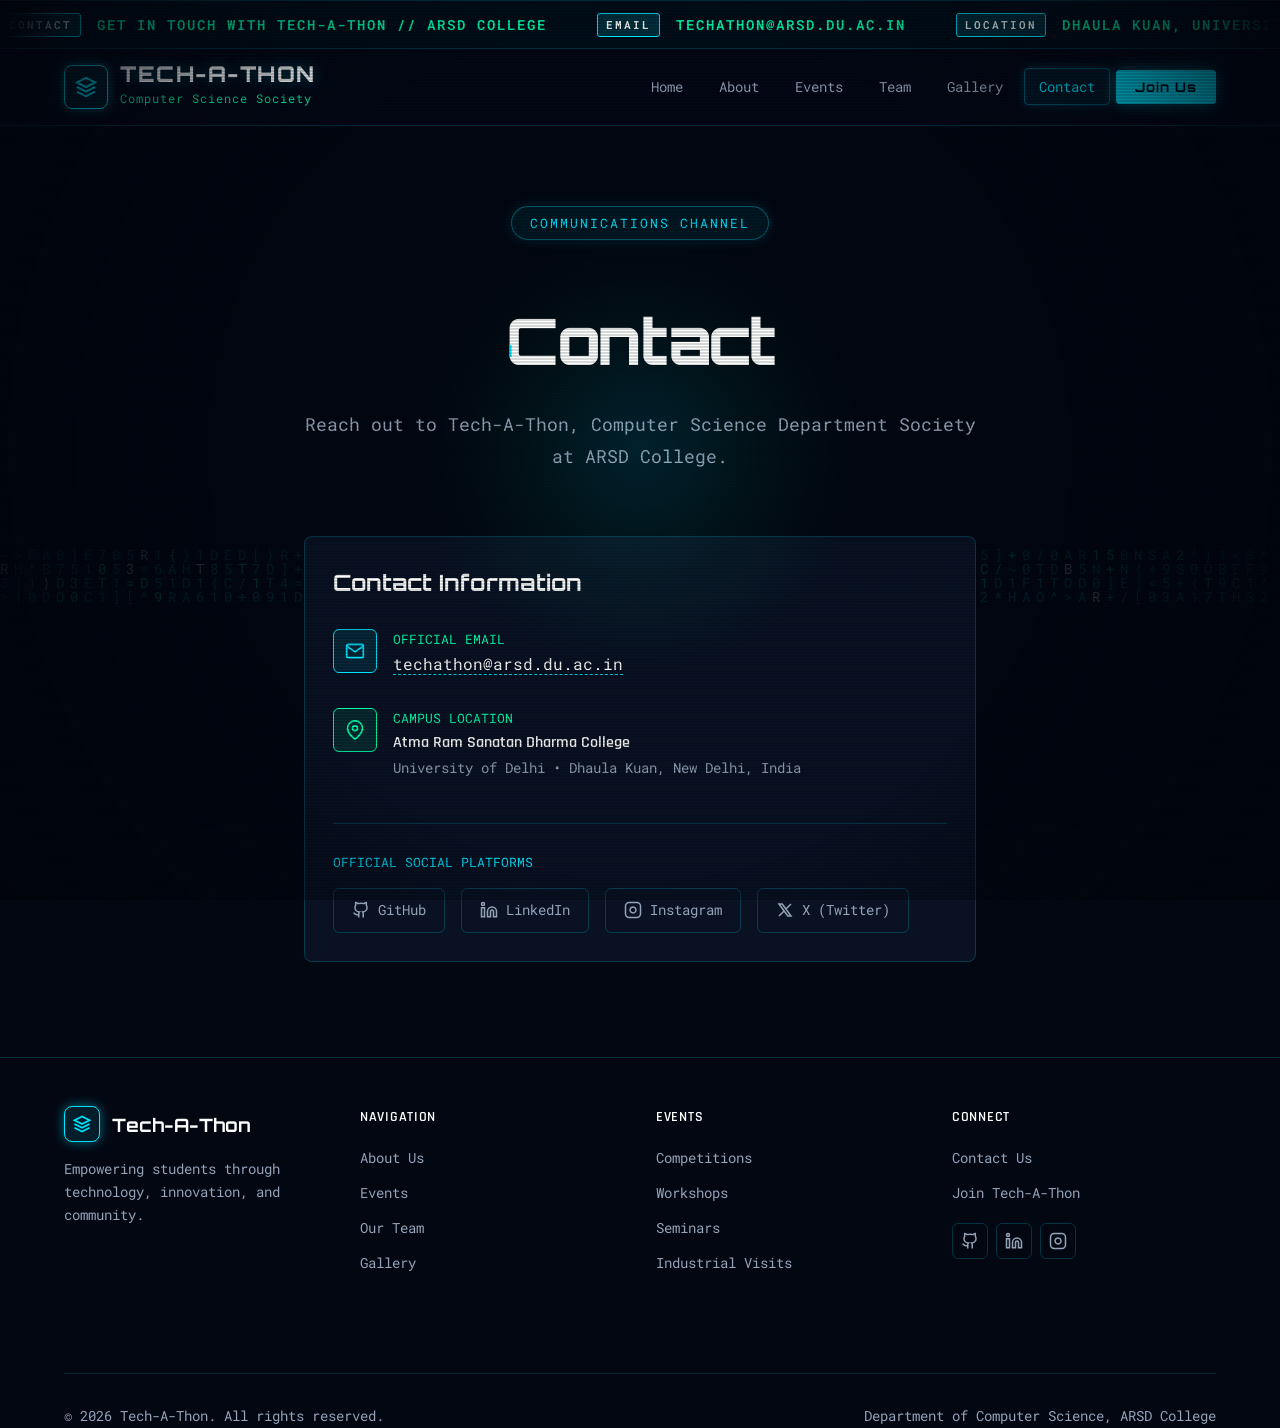
<file: contact.html>
<!DOCTYPE html>
<html lang="en" class="dark">
<head>
  <meta charset="utf-8">
  <meta name="viewport" content="width=device-width, initial-scale=1">
  <title>Contact - Tech-A-Thon - Computer Science Department Society</title>
  <meta name="description" content="Contact Tech-A-Thon, Computer Science Department Society of ARSD College, University of Delhi.">
  <link rel="icon" href="images/favicon.ico" type="image/x-icon" sizes="16x16">
  <link rel="stylesheet" href="cyber.css">
</head>
<body class="min-h-screen bg-background font-body antialiased">

  <!-- Interactive Cursor Glow & Matrix Rain Canvas -->
  <div id="cursor-glow"></div>
  <canvas id="matrix-canvas"></canvas>
  <div class="scanlines"></div>
  <div class="vignette"></div>
  <div class="cyber-grid-floor"></div>

  <!-- Crazy Infinite Moving Text Stream Top -->
  <div class="marquee-container">
    <div class="marquee-content">
      <span class="marquee-item"><span class="marquee-badge">CONTACT</span> GET IN TOUCH WITH TECH-A-THON // ARSD COLLEGE</span>
      <span class="marquee-item"><span class="marquee-badge">EMAIL</span> TECHATHON@ARSD.DU.AC.IN</span>
      <span class="marquee-item"><span class="marquee-badge">LOCATION</span> DHAULA KUAN, UNIVERSITY OF DELHI, NEW DELHI</span>
      <span class="marquee-item"><span class="marquee-badge">MOTTO</span> THINK. BUILD. EVOLVE.</span>
    </div>
  </div>

  <div class="page-wrapper">
    <!-- Header Navigation -->
    <header class="cyber-nav">
      <div class="container nav-container">
        <a href="index.html" class="brand-link">
          <div class="brand-logo-hex">
            <svg width="22" height="22" viewBox="0 0 24 24" fill="none" stroke="currentColor" stroke-width="2.2">
              <polygon points="12 2 2 7 12 12 22 7 12 2"></polygon>
              <polyline points="2 17 12 22 22 17"></polyline>
              <polyline points="2 12 12 17 22 12"></polyline>
            </svg>
          </div>
          <div>
            <span class="brand-title">Tech-A-Thon</span>
            <span class="brand-subtitle">Computer Science Society</span>
          </div>
        </a>

        <button class="mobile-toggle" aria-label="Toggle Navigation">&#9776;</button>

        <nav>
          <ul class="nav-menu">
            <li><a href="index.html" class="nav-link">Home</a></li>
            <li><a href="about.html" class="nav-link">About</a></li>
            <li><a href="events.html" class="nav-link">Events</a></li>
            <li><a href="team.html" class="nav-link">Team</a></li>
            <li><a href="gallery.html" class="nav-link">Gallery</a></li>
            <li><a href="contact.html" class="nav-link active">Contact</a></li>
            <li><a href="join-us.html" class="nav-cta">Join Us</a></li>
          </ul>
        </nav>
      </div>
    </header>

    <main style="flex: 1;">
      <!-- Hero Header -->
      <section style="padding: 4.5rem 0 2rem; text-align: center;">
        <div class="container">
          <div style="margin-bottom: 1.75rem;">
            <div class="section-tag scroll-reveal">COMMUNICATIONS CHANNEL</div>
          </div>
          <h1 class="glitch-text scroll-reveal" data-text="Contact" style="font-size: clamp(2.5rem, 5vw, 4.5rem); margin-bottom: 1.75rem;">
            Contact
          </h1>
          <p class="scroll-reveal delay-1" style="font-family: var(--font-mono); color: var(--muted-foreground); max-width: 700px; margin: 0 auto; font-size: 1.125rem; line-height: 1.75;">
            Reach out to Tech-A-Thon, Computer Science Department Society at ARSD College.
          </p>
        </div>
      </section>

      <!-- Exact Contact Information & Social Channels -->
      <section style="padding: 2rem 0 6rem;">
        <div class="container" style="max-width: 720px;">
          <div class="cyber-card scroll-reveal">
            <h3 style="font-family: var(--font-headline); font-size: 1.4rem; color: #fff; margin-bottom: 1.75rem;">Contact Information</h3>

            <div style="display: flex; flex-direction: column; gap: 1.75rem;">
              
              <div style="display: flex; gap: 16px; align-items: flex-start;">
                <div style="width: 44px; height: 44px; border-radius: 6px; background: rgba(0, 229, 255, 0.1); border: 1px solid var(--primary); display: flex; align-items: center; justify-content: center; color: var(--primary); flex-shrink: 0;">
                  <svg width="20" height="20" viewBox="0 0 24 24" fill="none" stroke="currentColor" stroke-width="2"><path d="M4 4h16c1.1 0 2 .9 2 2v12c0 1.1-.9 2-2 2H4c-1.1 0-2-.9-2-2V6c0-1.1.9-2 2-2z"></path><polyline points="22,6 12,13 2,6"></polyline></svg>
                </div>
                <div>
                  <div style="font-family: var(--font-mono); font-size: 0.8rem; color: var(--emerald); margin-bottom: 2px;">OFFICIAL EMAIL</div>
                  <a href="https://mail.google.com/mail/?view=cm&fs=1&to=techathon@arsd.du.ac.in&su=Tech-A-Thon%20Contact%20Query" target="_blank" rel="noopener noreferrer" style="color: #fff; text-decoration: none; font-family: var(--font-mono); font-size: 1rem; border-bottom: 1px dashed var(--primary);">techathon@arsd.du.ac.in</a>
                </div>
              </div>

              <div style="display: flex; gap: 16px; align-items: flex-start;">
                <div style="width: 44px; height: 44px; border-radius: 6px; background: rgba(0, 255, 170, 0.1); border: 1px solid var(--emerald); display: flex; align-items: center; justify-content: center; color: var(--emerald); flex-shrink: 0;">
                  <svg width="20" height="20" viewBox="0 0 24 24" fill="none" stroke="currentColor" stroke-width="2"><path d="M21 10c0 7-9 13-9 13s-9-6-9-13a9 9 0 0 1 18 0z"></path><circle cx="12" cy="10" r="3"></circle></svg>
                </div>
                <div>
                  <div style="font-family: var(--font-mono); font-size: 0.8rem; color: var(--emerald); margin-bottom: 2px;">CAMPUS LOCATION</div>
                  <div style="color: #fff; font-size: 1rem; font-weight: 600;">Atma Ram Sanatan Dharma College</div>
                  <div style="color: var(--muted-foreground); font-size: 0.9rem; font-family: var(--font-mono);">University of Delhi &bull; Dhaula Kuan, New Delhi, India</div>
                </div>
              </div>

              <div style="margin-top: 1rem; border-top: 1px solid var(--border); padding-top: 1.75rem;">
                <div style="font-family: var(--font-mono); font-size: 0.8rem; color: var(--primary); margin-bottom: 1rem;">OFFICIAL SOCIAL PLATFORMS</div>
                <div style="display: flex; gap: 1rem; flex-wrap: wrap;">
                  <a href="https://github.com/techathon-arsd" target="_blank" rel="noreferrer" class="social-btn" style="padding: 10px 18px; gap: 8px; font-family: var(--font-mono); font-size: 0.88rem;">
                    <svg width="18" height="18" viewBox="0 0 24 24" fill="none" stroke="currentColor" stroke-width="2"><path d="M15 22v-4a4.8 4.8 0 0 0-1-3.5c3 0 6-2 6-5.5.08-1.25-.27-2.48-1-3.5.28-1.15.28-2.35 0-3.5 0 0-1 0-3 1.5-2.64-.5-5.36-.5-8 0C6 2 5 2 5 2c-.3 1.15-.3 2.35 0 3.5A5.403 5.403 0 0 0 4 9c0 3.5 3 5.5 6 5.5-.39.49-.68 1.05-.85 1.65-.17.6-.22 1.23-.15 1.85v4"></path><path d="M9 18c-4.51 2-5-2-7-2"></path></svg>
                    GitHub
                  </a>
                  <a href="https://www.linkedin.com/in/techathon-arsd-62995b268/" target="_blank" rel="noreferrer" class="social-btn" style="padding: 10px 18px; gap: 8px; font-family: var(--font-mono); font-size: 0.88rem;">
                    <svg width="18" height="18" viewBox="0 0 24 24" fill="none" stroke="currentColor" stroke-width="2"><path d="M16 8a6 6 0 0 1 6 6v7h-4v-7a2 2 0 0 0-2-2 2 2 0 0 0-2 2v7h-4v-7a6 6 0 0 1 6-6z"></path><rect width="4" height="12" x="2" y="9"></rect><circle cx="4" cy="4" r="2"></circle></svg>
                    LinkedIn
                  </a>
                  <a href="https://www.instagram.com/techathonarsd/" target="_blank" rel="noreferrer" class="social-btn" style="padding: 10px 18px; gap: 8px; font-family: var(--font-mono); font-size: 0.88rem;">
                    <svg width="18" height="18" viewBox="0 0 24 24" fill="none" stroke="currentColor" stroke-width="2"><rect width="20" height="20" x="2" y="2" rx="5" ry="5"></rect><path d="M16 11.37A4 4 0 1 1 12.63 8 4 4 0 0 1 16 11.37z"></path><line x1="17.5" x2="17.51" y1="6.5" y2="6.5"></line></svg>
                    Instagram
                  </a>
                  <a href="https://x.com/techathonarsd/" target="_blank" rel="noreferrer" class="social-btn" style="padding: 10px 18px; gap: 8px; font-family: var(--font-mono); font-size: 0.88rem;">
                    <svg width="18" height="18" viewBox="0 0 24 24" fill="none" stroke="currentColor" stroke-width="2"><path d="M4 4l11.733 16h4.267l-11.733 -16z"></path><path d="M4 20l6.768 -6.768m2.46 -2.46l6.772 -6.772"></path></svg>
                    X (Twitter)
                  </a>
                </div>
              </div>

            </div>
          </div>
        </div>
      </section>

    </main>

    <!-- Footer -->
    <footer class="cyber-footer">
      <div class="container">
        <div class="footer-grid">
          
          <div class="space-y-4">
            <div style="display: flex; align-items: center; gap: 12px; margin-bottom: 1rem;">
              <div class="brand-logo-hex" style="width: 36px; height: 36px;">
                <svg width="18" height="18" viewBox="0 0 24 24" fill="none" stroke="currentColor" stroke-width="2.2">
                  <polygon points="12 2 2 7 12 12 22 7 12 2"></polygon>
                  <polyline points="2 17 12 22 22 17"></polyline>
                  <polyline points="2 12 12 17 22 12"></polyline>
                </svg>
              </div>
              <span style="font-family: var(--font-headline); font-size: 1.15rem; font-weight: 700; color: #fff;">Tech-A-Thon</span>
            </div>
            <p style="font-family: var(--font-mono); font-size: 0.85rem; color: var(--muted-foreground); line-height: 1.7;">
              Empowering students through technology, innovation, and community.
            </p>
          </div>

          <div>
            <h4 class="footer-heading" style="margin-bottom: 1rem;">Navigation</h4>
            <ul class="footer-links">
              <li><a href="about.html">About Us</a></li>
              <li><a href="events.html">Events</a></li>
              <li><a href="team.html">Our Team</a></li>
              <li><a href="gallery.html">Gallery</a></li>
            </ul>
          </div>

          <div>
            <h4 class="footer-heading" style="margin-bottom: 1rem;">Events</h4>
            <ul class="footer-links">
              <li><a href="events.html?type=Competition">Competitions</a></li>
              <li><a href="events.html?type=Workshop">Workshops</a></li>
              <li><a href="events.html?type=Seminar">Seminars</a></li>
              <li><a href="events.html?type=Visit">Industrial Visits</a></li>
            </ul>
          </div>

          <div>
            <h4 class="footer-heading" style="margin-bottom: 1rem;">Connect</h4>
            <ul class="footer-links">
              <li><a href="contact.html">Contact Us</a></li>
              <li><a href="join-us.html">Join Tech-A-Thon</a></li>
            </ul>
            <div style="display: flex; gap: 0.5rem; margin-top: 1rem;">
              <a href="https://github.com/techathon-arsd" target="_blank" rel="noreferrer" class="social-btn" aria-label="GitHub">
                <svg width="18" height="18" viewBox="0 0 24 24" fill="none" stroke="currentColor" stroke-width="2"><path d="M15 22v-4a4.8 4.8 0 0 0-1-3.5c3 0 6-2 6-5.5.08-1.25-.27-2.48-1-3.5.28-1.15.28-2.35 0-3.5 0 0-1 0-3 1.5-2.64-.5-5.36-.5-8 0C6 2 5 2 5 2c-.3 1.15-.3 2.35 0 3.5A5.403 5.403 0 0 0 4 9c0 3.5 3 5.5 6 5.5-.39.49-.68 1.05-.85 1.65-.17.6-.22 1.23-.15 1.85v4"></path><path d="M9 18c-4.51 2-5-2-7-2"></path></svg>
              </a>
              <a href="https://www.linkedin.com/in/techathon-arsd-62995b268/" target="_blank" rel="noreferrer" class="social-btn" aria-label="LinkedIn">
                <svg width="18" height="18" viewBox="0 0 24 24" fill="none" stroke="currentColor" stroke-width="2"><path d="M16 8a6 6 0 0 1 6 6v7h-4v-7a2 2 0 0 0-2-2 2 2 0 0 0-2 2v7h-4v-7a6 6 0 0 1 6-6z"></path><rect width="4" height="12" x="2" y="9"></rect><circle cx="4" cy="4" r="2"></circle></svg>
              </a>
              <a href="https://www.instagram.com/techathonarsd/" target="_blank" rel="noreferrer" class="social-btn" aria-label="Instagram">
                <svg width="18" height="18" viewBox="0 0 24 24" fill="none" stroke="currentColor" stroke-width="2"><rect width="20" height="20" x="2" y="2" rx="5" ry="5"></rect><path d="M16 11.37A4 4 0 1 1 12.63 8 4 4 0 0 1 16 11.37z"></path><line x1="17.5" x2="17.51" y1="6.5" y2="6.5"></line></svg>
              </a>
            </div>
          </div>

        </div>

        <div class="footer-bottom">
          <p style="font-family: var(--font-mono); font-size: 0.85rem; color: var(--muted-foreground);">
            &copy; <span id="year">2026</span> Tech-A-Thon. All rights reserved.
          </p>
          <p style="font-family: var(--font-mono); font-size: 0.85rem; color: var(--muted-foreground);">
            Department of Computer Science, ARSD College
          </p>
        </div>
      </div>
    </footer>
  </div>

  <script src="cyber.js"></script>
  <script>
    document.getElementById('year').textContent = new Date().getFullYear();
  </script>
</body>
</html>
</file>
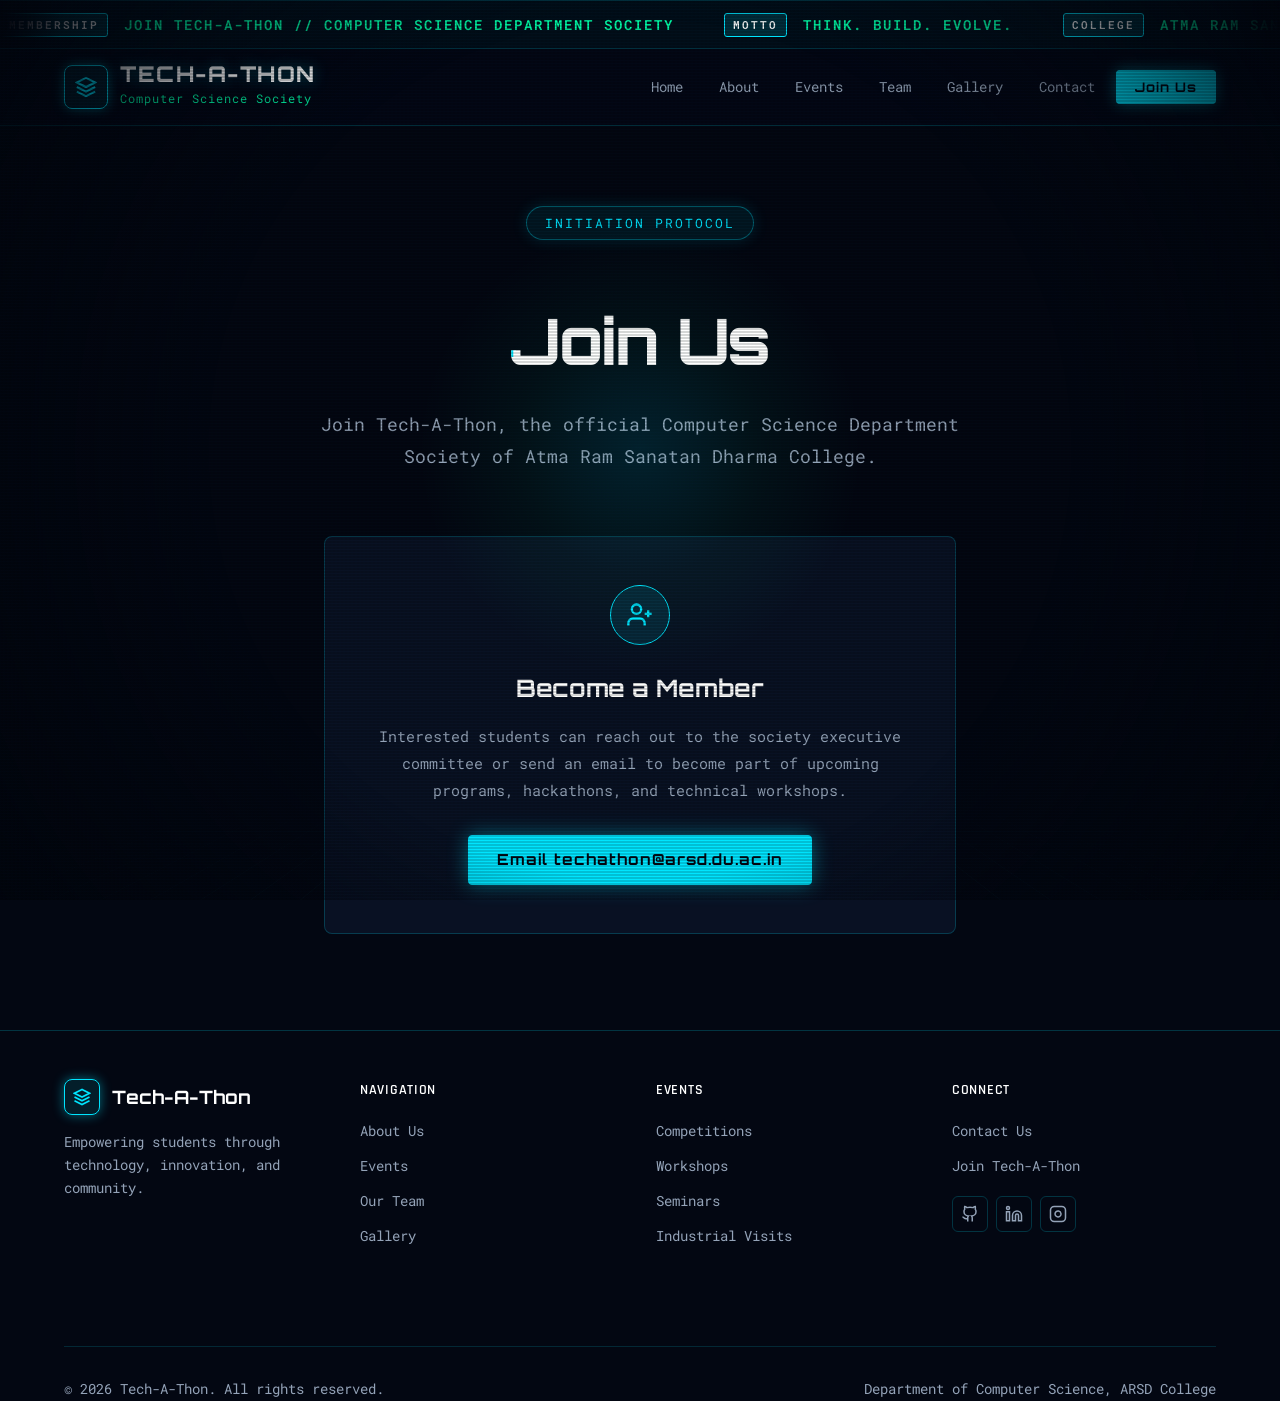
<file: join-us.html>
<!DOCTYPE html>
<html lang="en" class="dark">
<head>
  <meta charset="utf-8">
  <meta name="viewport" content="width=device-width, initial-scale=1">
  <title>Join Us - Tech-A-Thon - Computer Science Department Society</title>
  <meta name="description" content="Join Tech-A-Thon, Computer Science Department Society of ARSD College, University of Delhi.">
  <link rel="icon" href="images/favicon.ico" type="image/x-icon" sizes="16x16">
  <link rel="stylesheet" href="cyber.css">
</head>
<body class="min-h-screen bg-background font-body antialiased">

  <!-- Interactive Cursor Glow & Matrix Rain Canvas -->
  <div id="cursor-glow"></div>
  <canvas id="matrix-canvas"></canvas>
  <div class="scanlines"></div>
  <div class="vignette"></div>
  <div class="cyber-grid-floor"></div>

  <!-- Crazy Infinite Moving Text Stream Top -->
  <div class="marquee-container">
    <div class="marquee-content">
      <span class="marquee-item"><span class="marquee-badge">MEMBERSHIP</span> JOIN TECH-A-THON // COMPUTER SCIENCE DEPARTMENT SOCIETY</span>
      <span class="marquee-item"><span class="marquee-badge">MOTTO</span> THINK. BUILD. EVOLVE.</span>
      <span class="marquee-item"><span class="marquee-badge">COLLEGE</span> ATMA RAM SANATAN DHARMA COLLEGE // UNIVERSITY OF DELHI</span>
    </div>
  </div>

  <div class="page-wrapper">
    <!-- Header Navigation -->
    <header class="cyber-nav">
      <div class="container nav-container">
        <a href="index.html" class="brand-link">
          <div class="brand-logo-hex">
            <svg width="22" height="22" viewBox="0 0 24 24" fill="none" stroke="currentColor" stroke-width="2.2">
              <polygon points="12 2 2 7 12 12 22 7 12 2"></polygon>
              <polyline points="2 17 12 22 22 17"></polyline>
              <polyline points="2 12 12 17 22 12"></polyline>
            </svg>
          </div>
          <div>
            <span class="brand-title">Tech-A-Thon</span>
            <span class="brand-subtitle">Computer Science Society</span>
          </div>
        </a>

        <button class="mobile-toggle" aria-label="Toggle Navigation">&#9776;</button>

        <nav>
          <ul class="nav-menu">
            <li><a href="index.html" class="nav-link">Home</a></li>
            <li><a href="about.html" class="nav-link">About</a></li>
            <li><a href="events.html" class="nav-link">Events</a></li>
            <li><a href="team.html" class="nav-link">Team</a></li>
            <li><a href="gallery.html" class="nav-link">Gallery</a></li>
            <li><a href="contact.html" class="nav-link">Contact</a></li>
            <li><a href="join-us.html" class="nav-cta active">Join Us</a></li>
          </ul>
        </nav>
      </div>
    </header>

    <main style="flex: 1;">
      <!-- Hero Header -->
      <section style="padding: 4.5rem 0 2rem; text-align: center;">
        <div class="container">
          <div style="margin-bottom: 1.75rem;">
            <div class="section-tag scroll-reveal">INITIATION PROTOCOL</div>
          </div>
          <h1 class="glitch-text scroll-reveal" data-text="Join Us" style="font-size: clamp(2.5rem, 5vw, 4.5rem); margin-bottom: 1.75rem;">
            Join Us
          </h1>
          <p class="scroll-reveal delay-1" style="font-family: var(--font-mono); color: var(--muted-foreground); max-width: 700px; margin: 0 auto; font-size: 1.125rem; line-height: 1.75;">
            Join Tech-A-Thon, the official Computer Science Department Society of Atma Ram Sanatan Dharma College.
          </p>
        </div>
      </section>

      <!-- Connect / Join Details -->
      <section style="padding: 2rem 0 6rem;">
        <div class="container" style="max-width: 680px;">
          <div class="cyber-card scroll-reveal" style="text-align: center; padding: 3rem 2rem;">
            <div style="width: 60px; height: 60px; border-radius: 50%; background: rgba(0, 229, 255, 0.1); border: 1px solid var(--primary); display: flex; align-items: center; justify-content: center; margin: 0 auto 1.5rem; color: var(--primary);">
              <svg width="28" height="28" viewBox="0 0 24 24" fill="none" stroke="currentColor" stroke-width="2"><path d="M16 21v-2a4 4 0 0 0-4-4H6a4 4 0 0 0-4 4v2"></path><circle cx="9" cy="7" r="4"></circle><line x1="19" y1="8" x2="19" y2="14"></line><line x1="22" y1="11" x2="16" y2="11"></line></svg>
            </div>
            <h3 style="font-family: var(--font-headline); font-size: 1.5rem; color: #fff; margin-bottom: 1rem;">
              Become a Member
            </h3>
            <p style="font-family: var(--font-mono); color: var(--muted-foreground); margin-bottom: 2rem; line-height: 1.75; font-size: 0.95rem;">
              Interested students can reach out to the society executive committee or send an email to become part of upcoming programs, hackathons, and technical workshops.
            </p>
            <a href="https://mail.google.com/mail/?view=cm&fs=1&to=techathon@arsd.du.ac.in&su=Tech-A-Thon%20Membership%20Inquiry" target="_blank" rel="noopener noreferrer" class="btn-cyber-primary" style="font-size: 0.95rem; padding: 12px 28px;">
              Email techathon@arsd.du.ac.in
            </a>
          </div>
        </div>
      </section>
    </main>

    <!-- Footer -->
    <footer class="cyber-footer">
      <div class="container">
        <div class="footer-grid">
          
          <div class="space-y-4">
            <div style="display: flex; align-items: center; gap: 12px; margin-bottom: 1rem;">
              <div class="brand-logo-hex" style="width: 36px; height: 36px;">
                <svg width="18" height="18" viewBox="0 0 24 24" fill="none" stroke="currentColor" stroke-width="2.2">
                  <polygon points="12 2 2 7 12 12 22 7 12 2"></polygon>
                  <polyline points="2 17 12 22 22 17"></polyline>
                  <polyline points="2 12 12 17 22 12"></polyline>
                </svg>
              </div>
              <span style="font-family: var(--font-headline); font-size: 1.15rem; font-weight: 700; color: #fff;">Tech-A-Thon</span>
            </div>
            <p style="font-family: var(--font-mono); font-size: 0.85rem; color: var(--muted-foreground); line-height: 1.7;">
              Empowering students through technology, innovation, and community.
            </p>
          </div>

          <div>
            <h4 class="footer-heading" style="margin-bottom: 1rem;">Navigation</h4>
            <ul class="footer-links">
              <li><a href="about.html">About Us</a></li>
              <li><a href="events.html">Events</a></li>
              <li><a href="team.html">Our Team</a></li>
              <li><a href="gallery.html">Gallery</a></li>
            </ul>
          </div>

          <div>
            <h4 class="footer-heading" style="margin-bottom: 1rem;">Events</h4>
            <ul class="footer-links">
              <li><a href="events.html?type=Competition">Competitions</a></li>
              <li><a href="events.html?type=Workshop">Workshops</a></li>
              <li><a href="events.html?type=Seminar">Seminars</a></li>
              <li><a href="events.html?type=Visit">Industrial Visits</a></li>
            </ul>
          </div>

          <div>
            <h4 class="footer-heading" style="margin-bottom: 1rem;">Connect</h4>
            <ul class="footer-links">
              <li><a href="contact.html">Contact Us</a></li>
              <li><a href="join-us.html">Join Tech-A-Thon</a></li>
            </ul>
            <div style="display: flex; gap: 0.5rem; margin-top: 1rem;">
              <a href="https://github.com/techathon-arsd" target="_blank" rel="noreferrer" class="social-btn" aria-label="GitHub">
                <svg width="18" height="18" viewBox="0 0 24 24" fill="none" stroke="currentColor" stroke-width="2"><path d="M15 22v-4a4.8 4.8 0 0 0-1-3.5c3 0 6-2 6-5.5.08-1.25-.27-2.48-1-3.5.28-1.15.28-2.35 0-3.5 0 0-1 0-3 1.5-2.64-.5-5.36-.5-8 0C6 2 5 2 5 2c-.3 1.15-.3 2.35 0 3.5A5.403 5.403 0 0 0 4 9c0 3.5 3 5.5 6 5.5-.39.49-.68 1.05-.85 1.65-.17.6-.22 1.23-.15 1.85v4"></path><path d="M9 18c-4.51 2-5-2-7-2"></path></svg>
              </a>
              <a href="https://www.linkedin.com/in/techathon-arsd-62995b268/" target="_blank" rel="noreferrer" class="social-btn" aria-label="LinkedIn">
                <svg width="18" height="18" viewBox="0 0 24 24" fill="none" stroke="currentColor" stroke-width="2"><path d="M16 8a6 6 0 0 1 6 6v7h-4v-7a2 2 0 0 0-2-2 2 2 0 0 0-2 2v7h-4v-7a6 6 0 0 1 6-6z"></path><rect width="4" height="12" x="2" y="9"></rect><circle cx="4" cy="4" r="2"></circle></svg>
              </a>
              <a href="https://www.instagram.com/techathonarsd/" target="_blank" rel="noreferrer" class="social-btn" aria-label="Instagram">
                <svg width="18" height="18" viewBox="0 0 24 24" fill="none" stroke="currentColor" stroke-width="2"><rect width="20" height="20" x="2" y="2" rx="5" ry="5"></rect><path d="M16 11.37A4 4 0 1 1 12.63 8 4 4 0 0 1 16 11.37z"></path><line x1="17.5" x2="17.51" y1="6.5" y2="6.5"></line></svg>
              </a>
            </div>
          </div>

        </div>

        <div class="footer-bottom">
          <p style="font-family: var(--font-mono); font-size: 0.85rem; color: var(--muted-foreground);">
            &copy; <span id="year">2026</span> Tech-A-Thon. All rights reserved.
          </p>
          <p style="font-family: var(--font-mono); font-size: 0.85rem; color: var(--muted-foreground);">
            Department of Computer Science, ARSD College
          </p>
        </div>
      </div>
    </footer>
  </div>

  <script src="cyber.js"></script>
  <script>
    document.getElementById('year').textContent = new Date().getFullYear();
  </script>
</body>
</html>
</file>
<file: cyber.css>
/* ==========================================================================
   TECH-A-THON CYBERNETIC MATRIX STYLE SYSTEM
   Theme: Technical & Computer Science / Hacker Matrix
   Effects: Scroll Animations, Text Moving Marquee, CRT scanlines, Canvas Matrix Rain
   Content: 100% faithful to original V1 (No extra fake events or hackathons)
   ========================================================================== */

@import url('https://fonts.googleapis.com/css2?family=Orbitron:wght@400;500;600;700;800;900&family=Roboto+Mono:ital,wght@0,300;0,400;0,500;0,600;0,700;1,400&family=Rajdhani:wght@400;500;600;700&display=swap');

:root {
  --background: #030712;
  --foreground: #f8fafc;
  --card: rgba(13, 22, 42, 0.75);
  --card-hover: rgba(18, 30, 58, 0.9);
  
  --primary: #00e5ff;
  --primary-glow: rgba(0, 229, 255, 0.45);
  --emerald: #00ffaa;
  --emerald-glow: rgba(0, 255, 170, 0.35);

  --muted: #1e293b;
  --muted-foreground: #94a3b8;
  --border: rgba(0, 229, 255, 0.2);

  --font-headline: 'Orbitron', -apple-system, sans-serif;
  --font-mono: 'Roboto Mono', monospace;
  --font-body: 'Rajdhani', -apple-system, sans-serif;
}

*, *::before, *::after {
  box-sizing: border-box;
  margin: 0;
  padding: 0;
}

html {
  scroll-behavior: smooth;
  color-scheme: dark;
}

body {
  background-color: var(--background);
  color: var(--foreground);
  font-family: var(--font-body);
  font-size: 17px;
  line-height: 1.6;
  overflow-x: hidden;
  position: relative;
  min-height: 100vh;
}

/* Interactive Cursor Glow */
#cursor-glow {
  position: fixed;
  top: 0;
  left: 0;
  width: 450px;
  height: 450px;
  background: radial-gradient(circle, rgba(0, 229, 255, 0.12) 0%, rgba(0, 255, 170, 0.04) 40%, transparent 70%);
  border-radius: 50%;
  pointer-events: none;
  transform: translate(-50%, -50%);
  z-index: 9998;
  mix-blend-mode: screen;
}

/* Matrix Background Canvas */
#matrix-canvas {
  position: fixed;
  top: 0;
  left: 0;
  width: 100vw;
  height: 100vh;
  z-index: 0;
  opacity: 0.16;
  pointer-events: none;
}

/* CRT Scanlines */
.scanlines {
  position: fixed;
  top: 0;
  left: 0;
  width: 100%;
  height: 100%;
  pointer-events: none;
  z-index: 9990;
  background: linear-gradient(rgba(18, 16, 16, 0) 50%, rgba(0, 0, 0, 0.25) 50%), linear-gradient(90deg, rgba(0, 229, 255, 0.02), rgba(0, 0, 0, 0), rgba(0, 255, 170, 0.02));
  background-size: 100% 3px, 4px 100%;
  opacity: 0.65;
}

/* Vignette */
.vignette {
  position: fixed;
  top: 0;
  left: 0;
  width: 100vw;
  height: 100vh;
  pointer-events: none;
  z-index: 9989;
  background: radial-gradient(circle at center, transparent 55%, rgba(2, 5, 14, 0.88) 100%);
}

/* Perspective Grid Floor */
.cyber-grid-floor {
  position: fixed;
  bottom: 0;
  left: 0;
  right: 0;
  height: 35vh;
  background-image: 
    linear-gradient(to right, rgba(0, 229, 255, 0.08) 1px, transparent 1px),
    linear-gradient(to bottom, rgba(0, 229, 255, 0.08) 1px, transparent 1px);
  background-size: 50px 50px;
  transform: perspective(600px) rotateX(65deg);
  transform-origin: bottom center;
  pointer-events: none;
  z-index: 0;
  opacity: 0.4;
  mask-image: linear-gradient(to top, rgba(0,0,0,1) 0%, transparent 100%);
  -webkit-mask-image: linear-gradient(to top, rgba(0,0,0,1) 0%, transparent 100%);
}

.page-wrapper {
  position: relative;
  z-index: 10;
  display: flex;
  flex-direction: column;
  min-height: 100vh;
}

.container {
  width: 100%;
  max-width: 1200px;
  margin: 0 auto;
  padding: 0 1.5rem;
}

/* ==========================================================================
   NAVIGATION
   ========================================================================== */
.cyber-nav {
  position: sticky;
  top: 0;
  z-index: 1000;
  background: rgba(4, 9, 22, 0.88);
  backdrop-filter: blur(14px);
  -webkit-backdrop-filter: blur(14px);
  border-bottom: 1px solid var(--border);
  transition: all 0.3s ease;
}

.cyber-nav.scrolled {
  box-shadow: 0 4px 30px rgba(0, 229, 255, 0.15);
  border-bottom-color: var(--primary);
}

.nav-container {
  display: flex;
  align-items: center;
  justify-content: space-between;
  height: 76px;
}

.brand-link {
  display: flex;
  align-items: center;
  gap: 12px;
  text-decoration: none;
  color: var(--foreground);
}

.brand-logo-hex {
  width: 44px;
  height: 44px;
  border-radius: 8px;
  background: rgba(0, 229, 255, 0.1);
  border: 1px solid var(--primary);
  display: flex;
  align-items: center;
  justify-content: center;
  color: var(--primary);
  box-shadow: 0 0 12px var(--primary-glow);
  transition: transform 0.3s ease;
}

.brand-link:hover .brand-logo-hex {
  transform: rotate(15deg) scale(1.05);
}

.brand-title {
  font-family: var(--font-headline);
  font-size: 1.35rem;
  font-weight: 800;
  letter-spacing: 1.5px;
  text-transform: uppercase;
  color: #fff;
  text-shadow: 0 0 15px rgba(0, 229, 255, 0.4);
  display: block;
  line-height: 1.1;
}

.brand-subtitle {
  font-family: var(--font-mono);
  font-size: 0.72rem;
  color: var(--emerald);
  letter-spacing: 1px;
}

.nav-menu {
  display: flex;
  align-items: center;
  list-style: none;
  gap: 6px;
}

.nav-link {
  color: var(--muted-foreground);
  text-decoration: none;
  font-family: var(--font-mono);
  font-size: 0.88rem;
  padding: 8px 14px;
  border-radius: 4px;
  border: 1px solid transparent;
  transition: all 0.25s ease;
  position: relative;
}

.nav-link:hover, .nav-link.active {
  color: var(--primary);
  background: rgba(0, 229, 255, 0.08);
  border-color: rgba(0, 229, 255, 0.35);
  box-shadow: 0 0 12px rgba(0, 229, 255, 0.2);
}

.nav-cta {
  background: var(--primary);
  color: #030712;
  border: 1px solid var(--primary);
  padding: 8px 18px;
  border-radius: 4px;
  font-family: var(--font-headline);
  font-size: 0.82rem;
  font-weight: 700;
  text-decoration: none;
  letter-spacing: 1px;
  transition: all 0.3s ease;
  box-shadow: 0 0 15px var(--primary-glow);
}

.nav-cta:hover {
  background: #fff;
  border-color: #fff;
  box-shadow: 0 0 25px var(--primary);
  transform: translateY(-2px);
}

.mobile-toggle {
  display: none;
  background: transparent;
  border: 1px solid var(--border);
  color: var(--primary);
  font-size: 1.4rem;
  padding: 6px 12px;
  border-radius: 4px;
  cursor: pointer;
}

/* ==========================================================================
   BUTTONS
   ========================================================================== */
.btn-cyber-primary {
  display: inline-flex;
  align-items: center;
  justify-content: center;
  gap: 10px;
  background: var(--primary);
  color: #030712;
  font-family: var(--font-headline);
  font-weight: 700;
  font-size: 0.9rem;
  letter-spacing: 1px;
  padding: 13px 26px;
  border-radius: 4px;
  text-decoration: none;
  border: 1px solid var(--primary);
  box-shadow: 0 0 20px var(--primary-glow);
  transition: all 0.3s ease;
  cursor: pointer;
}

.btn-cyber-primary:hover {
  background: #fff;
  border-color: #fff;
  box-shadow: 0 0 30px var(--primary);
  transform: translateY(-3px);
}

.btn-cyber-outline {
  display: inline-flex;
  align-items: center;
  justify-content: center;
  gap: 10px;
  background: rgba(0, 229, 255, 0.05);
  color: #fff;
  font-family: var(--font-headline);
  font-weight: 600;
  font-size: 0.9rem;
  letter-spacing: 1px;
  padding: 13px 26px;
  border-radius: 4px;
  text-decoration: none;
  border: 1px solid var(--border);
  transition: all 0.3s ease;
  cursor: pointer;
}

.btn-cyber-outline:hover {
  background: rgba(0, 229, 255, 0.15);
  border-color: var(--primary);
  color: var(--primary);
  box-shadow: 0 0 20px var(--primary-glow);
  transform: translateY(-3px);
}

.section-tag {
  display: inline-flex;
  align-items: center;
  gap: 8px;
  font-family: var(--font-mono);
  font-size: 0.8rem;
  letter-spacing: 2px;
  color: var(--primary);
  background: rgba(0, 229, 255, 0.08);
  border: 1px solid rgba(0, 229, 255, 0.35);
  padding: 6px 18px;
  border-radius: 20px;
  margin-top: 0.5rem;
  margin-bottom: 2rem;
  text-transform: uppercase;
  box-shadow: 0 0 15px rgba(0, 229, 255, 0.15);
}

/* ==========================================================================
   HERO & SECTION LAYOUTS
   ========================================================================== */
.hero-section {
  padding: 5rem 0 3.5rem;
  position: relative;
}

.hero-split {
  display: grid;
  grid-template-columns: 1.15fr 0.85fr;
  gap: 3rem;
  align-items: center;
}

.hero-title {
  font-size: clamp(2.5rem, 5.5vw, 4.5rem);
  margin-bottom: 1.5rem;
  line-height: 1.1;
}

.hero-motto {
  font-family: var(--font-headline);
  color: var(--emerald);
  font-size: 1.25rem;
  font-weight: 700;
  letter-spacing: 2px;
  margin-bottom: 1.25rem;
}

.hero-desc {
  font-family: var(--font-mono);
  color: var(--muted-foreground);
  font-size: 1.05rem;
  line-height: 1.8;
  margin-bottom: 2rem;
  max-width: 600px;
}

.hero-buttons {
  display: flex;
  gap: 1rem;
  flex-wrap: wrap;
}

.hero-terminal-wrap {
  width: 100%;
}

.home-marquee-wrap {
  margin-bottom: 4.5rem;
}

.home-section {
  padding: 4.5rem 0;
}

.home-section-alt {
  padding: 4.5rem 0;
  background: rgba(13, 22, 42, 0.4);
  border-top: 1px solid var(--border);
}

.section-header {
  text-align: center;
  margin-bottom: 3.5rem;
}

.section-header h2 {
  font-size: clamp(2rem, 3.5vw, 2.75rem);
  margin-bottom: 1.5rem;
}

.responsive-cards-grid {
  display: grid;
  grid-template-columns: repeat(auto-fit, minmax(min(100%, 320px), 1fr));
  gap: 2rem;
}

/* ==========================================================================
   COMMAND PROMPT TERMINAL (HERO & CONSOLE)
   ========================================================================== */
.terminal-window {
  background: rgba(8, 14, 28, 0.92);
  border: 1px solid rgba(0, 229, 255, 0.35);
  border-radius: 8px;
  overflow: hidden;
  box-shadow: 0 10px 40px rgba(0, 0, 0, 0.8), 0 0 25px rgba(0, 229, 255, 0.2);
  font-family: var(--font-mono);
  backdrop-filter: blur(12px);
  -webkit-backdrop-filter: blur(12px);
}

.terminal-header {
  background: rgba(14, 24, 46, 0.95);
  padding: 10px 16px;
  display: flex;
  align-items: center;
  justify-content: space-between;
  border-bottom: 1px solid rgba(0, 229, 255, 0.2);
}

.terminal-dots {
  display: flex;
  gap: 8px;
}

.terminal-dot {
  width: 12px;
  height: 12px;
  border-radius: 50%;
}

.dot-red { background: #ff5f56; }
.dot-yellow { background: #ffbd2e; }
.dot-green { background: #27c93f; }

.terminal-title {
  color: var(--muted-foreground);
  font-size: 0.78rem;
  letter-spacing: 1px;
}

.terminal-body {
  padding: 1.5rem;
  color: var(--emerald);
  font-size: 0.9rem;
  line-height: 1.7;
  max-height: 380px;
  overflow-y: auto;
}

.terminal-prompt {
  color: var(--primary);
  font-weight: 600;
}

.terminal-input-row {
  display: flex;
  align-items: center;
  gap: 8px;
  margin-top: 10px;
}

.terminal-cli-input {
  background: transparent;
  border: none;
  outline: none;
  color: #fff;
  font-family: var(--font-mono);
  font-size: 0.9rem;
  flex: 1;
}

.cursor-blink {
  display: inline-block;
  width: 8px;
  height: 16px;
  background: var(--emerald);
  vertical-align: middle;
  animation: blink 0.9s infinite;
}

@keyframes blink {
  0%, 100% { opacity: 1; }
  50% { opacity: 0; }
}

/* ==========================================================================
   INFINITE MOVING TEXT TICKER (MARQUEE)
   ========================================================================== */
.marquee-container {
  width: 100%;
  overflow: hidden;
  white-space: nowrap;
  background: rgba(0, 229, 255, 0.04);
  border-top: 1px solid rgba(0, 229, 255, 0.15);
  border-bottom: 1px solid rgba(0, 229, 255, 0.15);
  padding: 10px 0;
  position: relative;
  z-index: 20;
}

.marquee-container::before,
.marquee-container::after {
  content: '';
  position: absolute;
  top: 0;
  bottom: 0;
  width: 60px;
  z-index: 2;
  pointer-events: none;
}

.marquee-container::before {
  left: 0;
  background: linear-gradient(to right, var(--background), transparent);
}

.marquee-container::after {
  right: 0;
  background: linear-gradient(to left, var(--background), transparent);
}

.marquee-content {
  display: inline-block;
  animation: marquee-scroll 24s linear infinite;
  font-family: var(--font-mono);
  font-size: 0.88rem;
  font-weight: 600;
  letter-spacing: 2px;
  color: var(--emerald);
}

.marquee-reverse {
  animation: marquee-scroll-rev 28s linear infinite;
  color: var(--primary);
}

.marquee-item {
  display: inline-flex;
  align-items: center;
  gap: 16px;
  margin-right: 40px;
}

.marquee-badge {
  background: rgba(0, 229, 255, 0.15);
  border: 1px solid var(--primary);
  color: #fff;
  padding: 2px 8px;
  font-size: 0.7rem;
  border-radius: 3px;
}

@keyframes marquee-scroll {
  from { transform: translateX(0); }
  to { transform: translateX(-50%); }
}

@keyframes marquee-scroll-rev {
  from { transform: translateX(-50%); }
  to { transform: translateX(0); }
}

/* ==========================================================================
   GLITCH HEADINGS
   ========================================================================== */
.glitch-text, .glitch-title {
  position: relative;
  animation: glitch-skew 1s linear infinite alternate-reverse;
  display: block;
  font-family: var(--font-headline);
  font-weight: 800;
  letter-spacing: -0.03em;
  color: #fff;
  line-height: 1.25;
  margin-top: 0;
  margin-bottom: 1.75rem;
}

.glitch-text::before,
.glitch-text::after,
.glitch-title::before,
.glitch-title::after {
  content: attr(data-text);
  position: absolute;
  top: 0;
  left: 0;
  width: 100%;
  height: 100%;
  background: transparent;
}

.glitch-text::before,
.glitch-title::before {
  left: 2px;
  text-shadow: -2px 0 var(--primary);
  clip: rect(44px, 450px, 56px, 0);
  animation: glitch-anim 5s linear infinite alternate-reverse;
}

.glitch-text::after,
.glitch-title::after {
  left: -2px;
  text-shadow: -2px 0 #ff007f, 2px 2px var(--primary);
  clip: rect(85px, 450px, 90px, 0);
  animation: glitch-anim2 5s linear infinite alternate-reverse;
}

@keyframes glitch-skew {
  0% { transform: skew(0deg); }
  20% { transform: skew(0.6deg); }
  40% { transform: skew(-0.6deg); }
  60% { transform: skew(0.3deg); }
  80% { transform: skew(-0.3deg); }
  100% { transform: skew(0deg); }
}

@keyframes glitch-anim {
  0% { clip: rect(40px, 9999px, 60px, 0); }
  20% { clip: rect(92px, 9999px, 120px, 0); }
  40% { clip: rect(43px, 9999px, 80px, 0); }
  60% { clip: rect(25px, 9999px, 58px, 0); }
  80% { clip: rect(54px, 9999px, 70px, 0); }
  100% { clip: rect(58px, 9999px, 93px, 0); }
}

@keyframes glitch-anim2 {
  0% { clip: rect(25px, 9999px, 58px, 0); }
  20% { clip: rect(54px, 9999px, 70px, 0); }
  40% { clip: rect(58px, 9999px, 93px, 0); }
  60% { clip: rect(40px, 9999px, 60px, 0); }
  80% { clip: rect(92px, 9999px, 120px, 0); }
  100% { clip: rect(43px, 9999px, 80px, 0); }
}

/* ==========================================================================
   SCROLL REVEAL ANIMATIONS
   ========================================================================== */
.scroll-reveal {
  opacity: 0;
  transform: translateY(35px);
  transition: opacity 0.7s ease-in-out, transform 0.7s ease-in-out;
  will-change: opacity, transform;
}

.scroll-reveal.revealed {
  opacity: 1;
  transform: translateY(0);
}

.scroll-reveal-left {
  opacity: 0;
  transform: translateX(-40px);
  transition: opacity 0.7s ease-in-out, transform 0.7s ease-in-out;
}
.scroll-reveal-left.revealed {
  opacity: 1;
  transform: translateX(0);
}

.scroll-reveal-right {
  opacity: 0;
  transform: translateX(40px);
  transition: opacity 0.7s ease-in-out, transform 0.7s ease-in-out;
}
.scroll-reveal-right.revealed {
  opacity: 1;
  transform: translateX(0);
}

.delay-1 { transition-delay: 0.1s; }
.delay-2 { transition-delay: 0.2s; }
.delay-3 { transition-delay: 0.3s; }
.delay-4 { transition-delay: 0.4s; }

/* ==========================================================================
   CARDS & GRIDS (EVENTS, TEAM, GALLERY)
   ========================================================================== */
.cyber-card {
  background: rgba(13, 22, 42, 0.75);
  border: 1px solid var(--border);
  border-radius: 8px;
  padding: 1.75rem;
  transition: all 0.3s ease;
  position: relative;
  overflow: hidden;
  backdrop-filter: blur(10px);
  -webkit-backdrop-filter: blur(10px);
}

.cyber-card:hover {
  border-color: var(--primary);
  box-shadow: 0 10px 30px rgba(0, 0, 0, 0.5), 0 0 20px var(--primary-glow);
  transform: translateY(-4px);
}

/* Event Cards */
.event-card-item {
  background: rgba(13, 22, 42, 0.75);
  border: 1px solid var(--border);
  border-radius: 8px;
  overflow: hidden;
  transition: all 0.35s ease;
  display: flex;
  flex-direction: column;
}

.event-card-item:hover {
  border-color: var(--primary);
  box-shadow: 0 12px 35px rgba(0, 0, 0, 0.6), 0 0 25px var(--primary-glow);
  transform: translateY(-5px);
}

.event-thumb-wrap {
  width: 100%;
  height: 200px;
  overflow: hidden;
  position: relative;
  background: #02050e;
}

.event-thumb {
  width: 100%;
  height: 100%;
  object-fit: cover;
  transition: transform 0.5s ease;
}

.event-card-item:hover .event-thumb {
  transform: scale(1.08);
}

.event-thumb-overlay {
  position: absolute;
  inset: 0;
  background: linear-gradient(to top, rgba(13, 22, 42, 0.95) 0%, rgba(13, 22, 42, 0.2) 60%, transparent 100%);
}

.event-content {
  padding: 1.5rem;
  display: flex;
  flex-direction: column;
  flex: 1;
}

/* Filter Buttons */
.filter-btn {
  background: rgba(13, 22, 42, 0.8);
  border: 1px solid var(--border);
  color: var(--muted-foreground);
  font-family: var(--font-mono);
  font-size: 0.85rem;
  padding: 8px 18px;
  border-radius: 4px;
  cursor: pointer;
  transition: all 0.25s ease;
}

.filter-btn:hover, .filter-btn.active {
  background: var(--primary);
  border-color: var(--primary);
  color: #030712;
  font-weight: 700;
  box-shadow: 0 0 15px var(--primary-glow);
}

/* Team Profile Cards */
.team-card {
  background: rgba(13, 22, 42, 0.75);
  border: 1px solid var(--border);
  border-radius: 8px;
  overflow: hidden;
  transition: all 0.35s ease;
  display: flex;
  flex-direction: column;
}

.team-card:hover {
  border-color: var(--primary);
  box-shadow: 0 12px 35px rgba(0, 0, 0, 0.6), 0 0 25px var(--primary-glow);
  transform: translateY(-5px);
}

.team-image-box {
  width: 100%;
  height: 270px;
  position: relative;
  overflow: hidden;
  background: #000;
}

.team-image {
  width: 100%;
  height: 100%;
  object-fit: cover;
  object-position: top center;
  transition: transform 0.5s ease;
}

.team-card:hover .team-image {
  transform: scale(1.06);
}

.team-image-gradient {
  position: absolute;
  inset: 0;
  background: linear-gradient(to top, rgba(13, 22, 42, 0.95) 0%, rgba(0,0,0,0.2) 50%, transparent 100%);
}

.team-name-tag {
  position: absolute;
  bottom: 1rem;
  left: 1.25rem;
  right: 1.25rem;
}

.team-body {
  padding: 1.5rem;
  display: flex;
  flex-direction: column;
  flex: 1;
}

/* Gallery Masonry & Vault */
.gallery-grid {
  columns: 1;
  column-gap: 1.25rem;
}

@media (min-width: 640px) {
  .gallery-grid {
    columns: 2;
  }
}

@media (min-width: 1024px) {
  .gallery-grid {
    columns: 3;
  }
}

.gallery-item {
  break-inside: avoid;
  margin-bottom: 1.25rem;
  position: relative;
  border-radius: 8px;
  overflow: hidden;
  border: 1px solid var(--border);
  background: rgba(13, 22, 42, 0.6);
  cursor: pointer;
  transition: all 0.3s ease;
}

.gallery-item:hover {
  border-color: var(--primary);
  box-shadow: 0 10px 30px rgba(0, 0, 0, 0.6), 0 0 20px var(--primary-glow);
  transform: translateY(-3px);
}

.gallery-img {
  width: 100%;
  height: auto;
  display: block;
  transition: transform 0.5s ease;
}

.gallery-item:hover .gallery-img {
  transform: scale(1.05);
}

.gallery-overlay {
  position: absolute;
  inset: 0;
  background: linear-gradient(to top, rgba(3, 7, 18, 0.92) 0%, rgba(3, 7, 18, 0.2) 60%, transparent 100%);
  opacity: 0;
  transition: opacity 0.3s ease;
  display: flex;
  flex-direction: column;
  justify-content: flex-end;
  padding: 1.25rem;
}

.gallery-item:hover .gallery-overlay {
  opacity: 1;
}

/* ==========================================================================
   V1 TIMELINE SECTION (ABOUT MILESTONES)
   ========================================================================== */
.timeline-container {
  position: relative;
  max-width: 42rem;
  margin: 0 auto;
}

.timeline-line {
  position: absolute;
  left: 50%;
  transform: translateX(-50%);
  height: 100%;
  width: 2px;
  background-color: var(--border);
  box-shadow: 0 0 10px var(--primary-glow);
}

.timeline-row {
  position: relative;
  margin-bottom: 2.5rem;
  display: flex;
  align-items: center;
  width: 100%;
}

.timeline-row.reverse {
  flex-direction: row-reverse;
}

.timeline-node {
  position: absolute;
  left: 50%;
  transform: translateX(-50%);
  z-index: 10;
}

.timeline-node-circle {
  background: var(--background);
  border: 2px solid var(--primary);
  border-radius: 9999px;
  padding: 0.5rem;
  display: flex;
  align-items: center;
  justify-content: center;
  box-shadow: 0 0 15px var(--primary-glow);
}

.timeline-card-wrapper {
  width: 50%;
  padding: 0 1rem;
}

.timeline-card {
  padding: 1rem 1.25rem;
  border-radius: 0.5rem;
  background: rgba(30, 41, 59, 0.6);
  border: 1px solid var(--border);
  backdrop-filter: blur(8px);
  transition: all 0.3s ease;
}

.timeline-card:hover {
  border-color: var(--primary);
  box-shadow: 0 0 20px var(--primary-glow);
  transform: translateY(-2px);
}

.timeline-year {
  font-family: var(--font-headline);
  color: var(--primary);
  font-size: 1.125rem;
  font-weight: 700;
}

.timeline-title {
  font-weight: 700;
  font-size: 1.125rem;
  color: #fff;
  margin-bottom: 0.25rem;
}

.timeline-desc {
  font-size: 0.875rem;
  color: var(--muted-foreground);
  font-family: var(--font-mono);
}

/* ==========================================================================
   V1 FOOTER
   ========================================================================== */
.cyber-footer {
  width: 100%;
  border-top: 1px solid rgba(0, 229, 255, 0.2);
  background: var(--background);
  margin-top: auto;
  position: relative;
  z-index: 10;
}

.footer-grid {
  display: grid;
  grid-template-columns: repeat(1, minmax(0, 1fr));
  gap: 2rem;
  padding: 3rem 0;
}

@media (min-width: 768px) {
  .footer-grid {
    grid-template-columns: repeat(2, minmax(0, 1fr));
  }
}

@media (min-width: 1024px) {
  .footer-grid {
    grid-template-columns: repeat(4, minmax(0, 1fr));
  }
}

.footer-heading {
  font-size: 0.875rem;
  font-weight: 600;
  text-transform: uppercase;
  letter-spacing: 0.05em;
  color: #fff;
}

.footer-links {
  list-style: none;
  display: flex;
  flex-direction: column;
  gap: 0.5rem;
}

.footer-links a, .footer-links button {
  background: none;
  border: none;
  cursor: pointer;
  text-align: left;
  font-size: 0.875rem;
  color: var(--muted-foreground);
  text-decoration: none;
  font-family: var(--font-mono);
  transition: color 0.2s ease;
  padding: 0;
}

.footer-links a:hover, .footer-links button:hover {
  color: var(--primary);
}

.social-btn {
  padding: 0.5rem;
  border-radius: 0.375rem;
  border: 1px solid var(--border);
  color: var(--muted-foreground);
  display: inline-flex;
  align-items: center;
  justify-content: center;
  text-decoration: none;
  transition: all 0.2s ease;
}

.social-btn:hover {
  background: rgba(0, 229, 255, 0.1);
  border-color: var(--primary);
  color: var(--primary);
  box-shadow: 0 0 12px var(--primary-glow);
}

.footer-bottom {
  margin-top: 3rem;
  padding-top: 2rem;
  border-top: 1px solid rgba(0, 229, 255, 0.15);
  display: flex;
  flex-direction: column;
  align-items: center;
  justify-content: space-between;
  gap: 1rem;
}

@media (min-width: 768px) {
  .footer-bottom {
    flex-direction: row;
  }
}

/* Tablet & Mobile Breakpoints */
@media (max-width: 992px) {
  .hero-split {
    grid-template-columns: 1fr;
    gap: 2.5rem;
  }
  
  .hero-content {
    text-align: center;
    max-width: 720px;
    margin: 0 auto;
  }
  
  .hero-desc {
    margin-left: auto;
    margin-right: auto;
  }

  .hero-buttons {
    justify-content: center;
  }

  .hero-terminal-wrap {
    max-width: 650px;
    margin: 0 auto;
  }
}

/* Touch & Mobile Cursor Glow Opt-Out */
@media (max-width: 768px), (pointer: coarse) {
  #cursor-glow {
    display: none !important;
  }
}

/* Mobile Devices (<= 768px) */
@media (max-width: 768px) {
  html, body {
    overflow-x: hidden;
    width: 100%;
  }

  .container {
    padding: 0 1.25rem;
  }

  /* Prevent side-slide animations from creating horizontal scrollbars on touch devices */
  .scroll-reveal-left,
  .scroll-reveal-right {
    transform: translateY(22px);
  }
  .scroll-reveal-left.revealed,
  .scroll-reveal-right.revealed {
    transform: translateY(0);
  }

  /* Section Tag sizing on mobile */
  .section-tag {
    font-size: clamp(0.68rem, 2.5vw, 0.78rem);
    letter-spacing: 1.2px;
    padding: 5px 14px;
    max-width: 100%;
    white-space: normal;
    text-align: center;
    line-height: 1.4;
    word-break: break-word;
    margin-bottom: 1.25rem;
  }

  /* Hero Section */
  .hero-section {
    padding: 2.75rem 0 2rem;
  }

  .hero-title {
    font-size: clamp(2rem, 8.5vw, 3.25rem);
    margin-bottom: 1rem;
    line-height: 1.15;
    word-break: break-word;
  }

  .hero-motto {
    font-size: 1.05rem;
    letter-spacing: 1.5px;
    margin-bottom: 1rem;
  }

  .hero-desc {
    font-size: 0.95rem;
    line-height: 1.7;
    margin-bottom: 1.75rem;
  }

  .hero-buttons {
    gap: 0.85rem;
  }

  /* Terminal Window on mobile */
  .terminal-window {
    width: 100%;
    margin: 0 auto;
    border-radius: 6px;
    box-shadow: 0 8px 30px rgba(0, 0, 0, 0.7), 0 0 15px rgba(0, 229, 255, 0.15);
  }

  .terminal-header {
    padding: 8px 12px;
  }

  .terminal-dots {
    gap: 6px;
  }

  .terminal-dot {
    width: 10px;
    height: 10px;
  }

  .terminal-title {
    font-size: 0.68rem;
    letter-spacing: 0.5px;
    max-width: 160px;
    overflow: hidden;
    text-overflow: ellipsis;
    white-space: nowrap;
  }

  .terminal-body {
    padding: 1rem 0.85rem;
    font-size: 0.82rem;
    line-height: 1.6;
    max-height: 290px;
    word-break: break-word;
  }

  .terminal-body p {
    margin-bottom: 0.35rem;
    word-break: break-word;
  }

  .terminal-input-row {
    margin-top: 8px;
    gap: 6px;
  }

  .terminal-prompt {
    font-size: 0.78rem;
    flex-shrink: 0;
  }

  .terminal-cli-input {
    font-size: 0.8rem;
    min-width: 80px;
  }

  /* Marquee ticker on mobile */
  .home-marquee-wrap {
    margin-bottom: 2.5rem;
  }

  .marquee-content {
    font-size: 0.78rem;
    letter-spacing: 1.5px;
  }

  .marquee-item {
    gap: 10px;
    margin-right: 28px;
  }

  .marquee-container::before,
  .marquee-container::after {
    width: 25px;
  }

  /* Home Sections & Grids on mobile */
  .home-section,
  .home-section-alt {
    padding: 2.75rem 0;
  }

  .section-header {
    margin-bottom: 2.25rem;
  }

  .section-header h2 {
    font-size: clamp(1.65rem, 6.5vw, 2.25rem);
    margin-bottom: 1rem;
    word-break: break-word;
  }

  .section-header p {
    font-size: 0.92rem;
    padding: 0 0.5rem;
  }

  .responsive-cards-grid {
    grid-template-columns: 1fr;
    gap: 1.35rem;
  }

  .event-card-item .event-content {
    padding: 1.25rem 1rem;
  }

  .cyber-card {
    padding: 1.35rem 1.15rem;
  }

  /* Navbar on Mobile */
  .mobile-toggle {
    display: block;
  }
  .nav-menu {
    position: fixed;
    top: 76px;
    left: 0;
    right: 0;
    background: rgba(4, 9, 22, 0.98);
    flex-direction: column;
    padding: 2rem 1.5rem;
    border-bottom: 1px solid var(--border);
    display: none;
    gap: 0.75rem;
  }
  .nav-menu.open {
    display: flex;
  }
  .nav-link {
    width: 100%;
    text-align: center;
    padding: 10px 14px;
    font-size: 0.95rem;
  }
  .nav-cta {
    width: 100%;
    text-align: center;
    padding: 10px 14px;
    font-size: 0.95rem;
  }

  /* Timeline for About page */
  .timeline-line {
    left: 20px;
  }
  .timeline-row, .timeline-row.reverse {
    flex-direction: row;
    padding-left: 45px;
  }
  .timeline-card-wrapper {
    width: 100%;
    padding: 0;
  }
  .timeline-node {
    left: 20px;
  }
  .timeline-card {
    text-align: left !important;
  }
}

/* Extra small mobile devices (<= 480px) */
@media (max-width: 480px) {
  .hero-buttons {
    flex-direction: column;
    width: 100%;
  }

  .hero-buttons .btn-cyber-primary,
  .hero-buttons .btn-cyber-outline {
    width: 100%;
    padding: 12px 18px;
    font-size: 0.88rem;
  }

  .brand-title {
    font-size: 1.15rem;
  }

  .brand-subtitle {
    font-size: 0.65rem;
  }

  .brand-logo-hex {
    width: 38px;
    height: 38px;
  }

  .container {
    padding: 0 1rem;
  }
}
</file>
